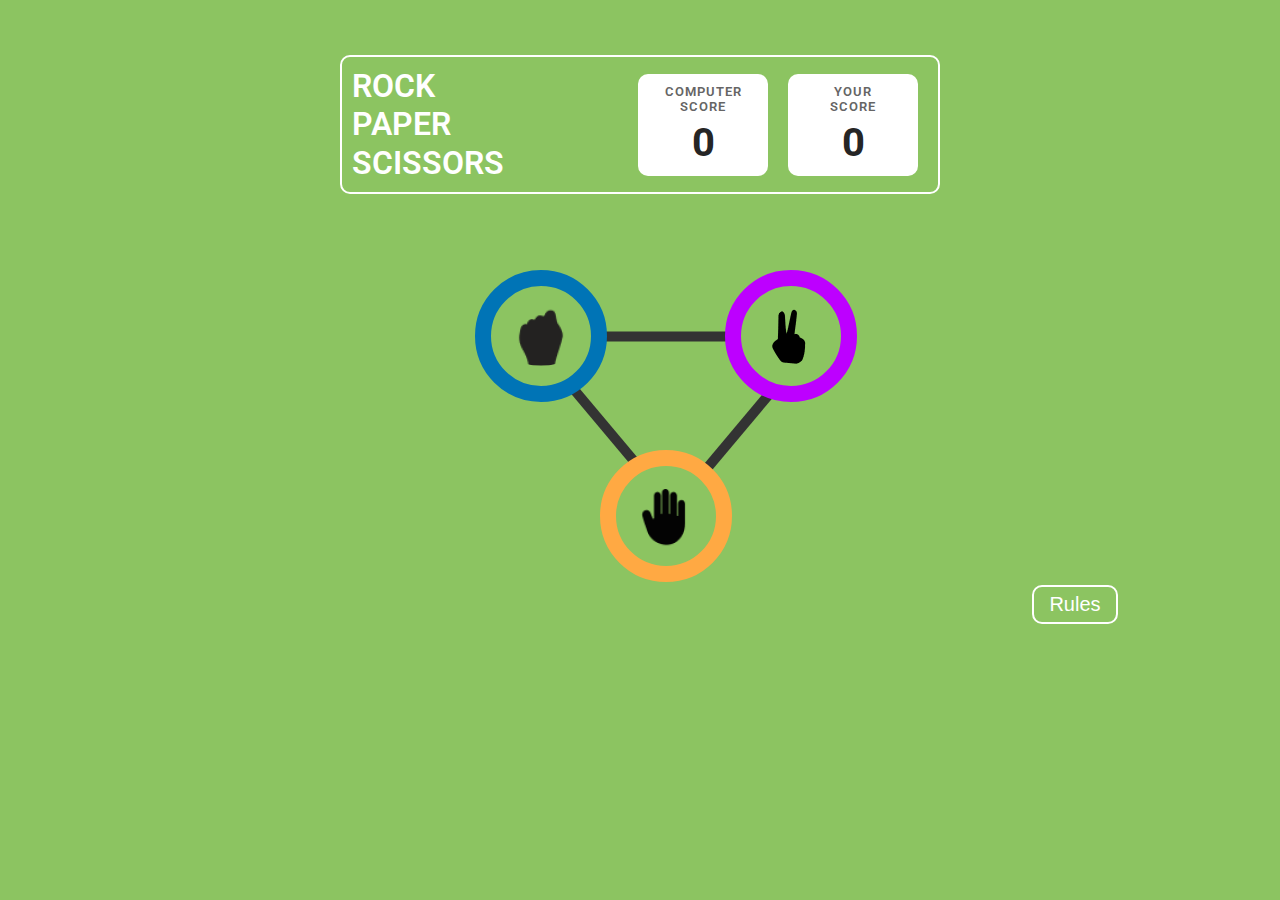
<file: index.html>
<!DOCTYPE html>
<html lang="en">
<head>
    <meta charset="UTF-8">
    <meta name="viewport" content="width=device-width, initial-scale=1.0">
    <title>Rock Paper Scissors</title>
    <link rel="stylesheet" href="./styles.css">
    <link rel="preconnect" href="https://fonts.googleapis.com">
    <link rel="preconnect" href="https://fonts.gstatic.com" crossorigin>
    <link href="https://fonts.googleapis.com/css2?family=Dangrek&family=Roboto:ital,wght@0,100;0,300;0,400;0,500;0,700;0,900;1,100;1,300;1,400;1,500;1,700;1,900&display=swap" rel="stylesheet">
</head>
<body>
    <div class="game-container">
        <div class="scoreboard">
            <div class="title">
                <h3>ROCK</h3>
                <h3>PAPER</h3>
                <h3>SCISSORS</h3>
            </div>
            <div class="score">
                <p>COMPUTER</p>
                <p>SCORE</p>
                <span id="computer-score">0</span>
            </div>
            <div class="score">
                <p>YOUR</p>
                <p>SCORE</p>
                <span id="player-score">0</span>
            </div>
        </div>
        <div id="all-choices" class="">
            <div id="choices" class="choices">
                <div id="rock" class="choice">
                    <img src="./images/rock-icon.png" alt="Rock">
                </div>
                <div id="scissors" class="choice">
                    <img src="./images/scissors-icon.png" alt="Scissors">
                </div>
                <div id="paper" class="choice">
                    <img src="./images/paper-icon.png" alt="Paper">
                </div>
            </div>
            <!-- Connecting lines -->
            <div class="line line-rock-scissors"></div>
            <div class="line line-scissors-paper"></div>
            <div class="line line-paper-rock"></div>
        </div>
        <div id="result" class="result hidden">
            <div class="player-section">
                <p>YOU PICKED</p>
                <div id="player-choice" class="choice-result"></div>
            </div>
            <div class="full-result-text">
                <p id="result-text"></p>
                <p id="result-text-extra" class="result-text-extra">AGAINST PC</p>
                <button id="play-again" class="hidden">PLAY AGAIN</button>
            </div>
            <div class="computer-section">
                <p>PC PICKED</p>
                <div id="computer-choice" class="choice-result"></div>
            </div>
        </div>
        <div class="buttons">
            <button id="rules">Rules</button>
            <button id="next" class="next hidden">Next</button>
        </div>
        <div id="full-game-rules" class="hidden ">
            <div id="close" class="close">
                X
            </div>
            <div class="gameRules">
                <h4>GAME RULES</h4>
                <ul>
                    <li>
                        Rock beats scissors, scissors beat paper, and paper beats rock.
                    </li>
                    <li>
                        Agree ahead of time whether you’ll count off “rock, paper, scissors, shoot” or just “rock, paper, scissors.”
                    </li>
                    <li>
                        Use rock, paper, scissors to settle minor decisions or simply play to pass the time
                    </li>
                    <li>
                        If both players lay down the same hand, each player lays down another hand
                    </li>
                </ul>
            </div>
        </div>
    </div>
    <script src="./script.js"></script>
</body>
</html>
</file>
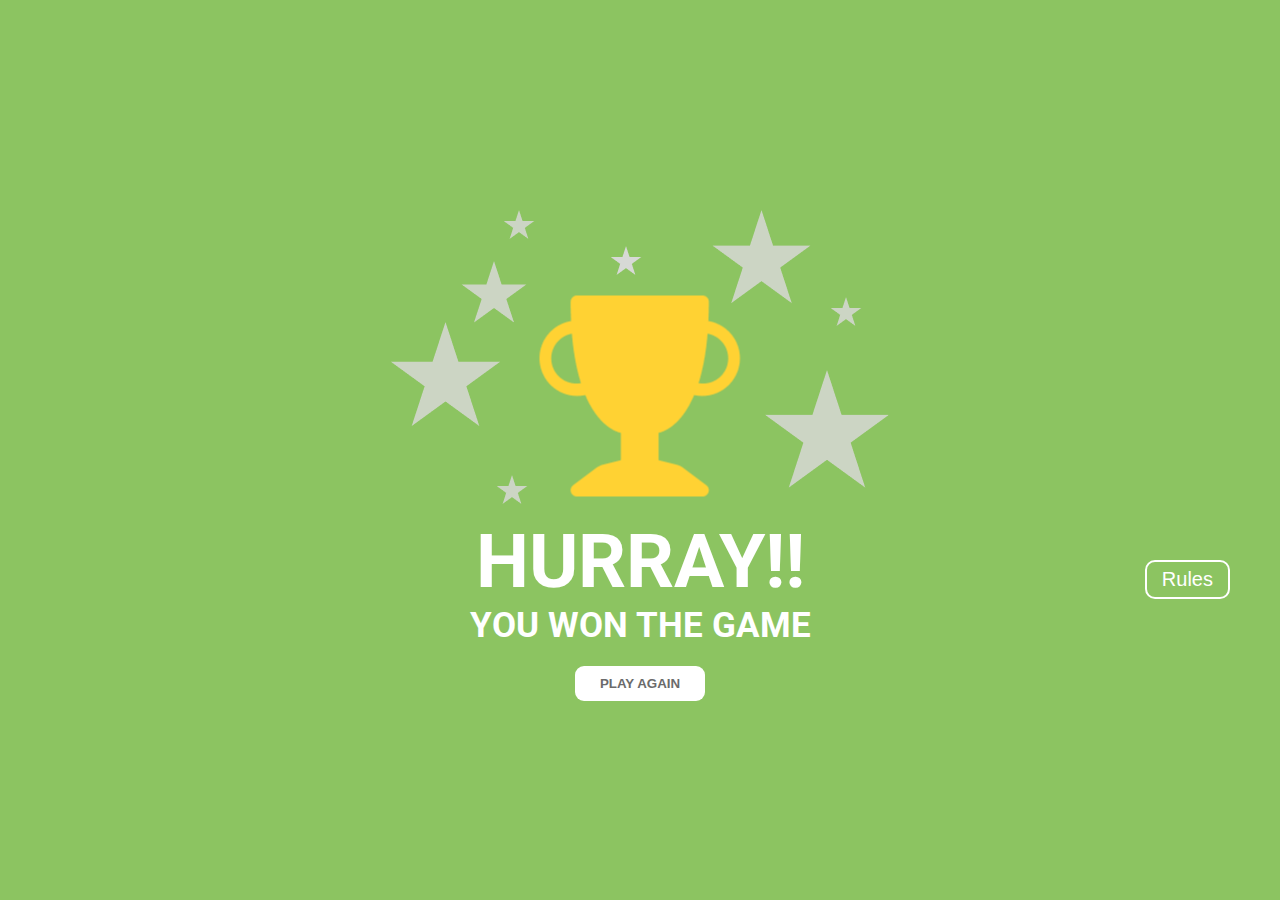
<file: celeb.html>
<!DOCTYPE html>
<html>
    <head>
        <meta charset="utf-8">
        <meta http-equiv="X-UA-Compatible" content="IE=edge">
        <title>Rock Paper Scissors</title>
        <meta name="description" content="">
        <meta name="viewport" content="width=device-width, initial-scale=1">
        <link rel="stylesheet" href="./styles.css">
        <link rel="preconnect" href="https://fonts.googleapis.com">
        <link rel="preconnect" href="https://fonts.gstatic.com" crossorigin>
        <link href="https://fonts.googleapis.com/css2?family=Dangrek&family=Roboto:ital,wght@0,100;0,300;0,400;0,500;0,700;0,900;1,100;1,300;1,400;1,500;1,700;1,900&display=swap" rel="stylesheet">
    </head>
    <body>
        <div class="celebrations-page">
            <div class="celebrations">
                <img id="stars" src="./images/stars.png" alt="stars">
                <img id="trophy" src="./images/trophy.png" alt="trophy">
            </div>
            <div class="celebrations-text">
                <h1>HURRAY!!</h1>
                <h2>YOU WON THE GAME</h2>
            </div>
            <div>
                <button id="play-again-celebrations">PLAY AGAIN</button>
            </div>
            <div id="celebration-full-game-rules" class="hidden">
                <div id="celebration-close" class="close">
                    X
                </div>
                <div class="gameRules">
                    <h4>GAME RULES</h4>
                    <ul>
                        <li>
                            Rock beats scissors, scissors beat paper, and paper beats rock.
                        </li>
                        <li>
                            Agree ahead of time whether you’ll count off “rock, paper, scissors, shoot” or just “rock, paper, scissors.”
                        </li>
                        <li>
                            Use rock, paper, scissors to settle minor decisions or simply play to pass the time
                        </li>
                        <li>
                            If both players lay down the same hand, each player lays down another hand
                        </li>
                    </ul>
                </div>
            </div>
            <button id="celebration-rules">Rules</button>
        </div>
        <script src="./script.js" ></script>
    </body>
</html>
</file>
<file: styles.css>
body {
    font-family: 'Roboto', sans-serif;
    background-color: #8CC461;
    display: flex;
    justify-content: center;
    align-items: center;
    height: 100vh;
    margin: 0;
}

.game-container {
    display: flex;
    flex-direction: column;
    width: 90%; 
    height: 90%;
    text-align: center;
    color: #FFFFFF;
    margin-top: 0;
}

.scoreboard {
    width: 50%;
    display: flex;
    justify-content: space-between;
    align-items: center;
    padding: 10px;
    border: 2px solid #FFFFFF;
    border-radius: 10px;
    margin: auto;
    margin-top: 10px;
}

.title {
    flex-grow: 1;
    text-align: left;
}

.title h3 {
    font-size: 2rem;
    margin: 0;
    line-height: 1.2;
    color: white;
    font-weight: 600;
}

.score {
    background-color:#FFFFFF;
    border-radius: 10px;
    padding: 10px 20px;
    text-align: center;
    margin-left: 10px;
    margin-right: 10px;
}

.score p {
    margin: 0;
    color: #656565;
    font-size: 0.8rem;
    text-transform: uppercase;
    letter-spacing: 1px;
    font-weight: 600;
}

.score span {
    display: block;
    font-size: 2.5rem;
    color:#252525;
    margin-top: 5px;
    font-weight: 700;
    width: 90px;
}

.choice {
    width: 100px;
    height: 100px;
    border-radius: 50%;
    display: flex;
    justify-content: center;
    align-items: center;
    overflow: hidden;
    cursor: pointer;
}

.winner {
    position: relative;
    border-radius: 50%;
    z-index: -1;    
    box-shadow: 0 0 0 30px #2E9A25, /* Inner ring */
                0 0 0 50px #39a735, /* Middle ring */
                0 0 0 70px #64c24a; /* Outer ring */
}


#rock{
    height: 100px;
    width: 100px;
    position: absolute;
    top: 270px; 
    left: 475px;
    border: 16px solid #0074B6;
    z-index: 1;
}

#scissors{
    position: absolute;
    top: 270px; 
    left: 725px;
    border: 16px solid #BD00FF;
    z-index: 1;

}

#paper{
    position: absolute;
    top: 450px; 
    left: 600px;
    border: 16px solid #FFA943;
    z-index: 1;
}

.rock{
    width: 100px;
    height: 100px;
    border-radius: 50%;
    display: flex;
    justify-content: center;
    align-items: center;
    overflow: hidden;
    border: 16px solid #0074B6;
}

.scissors{
    width: 100px;
    height: 100px;
    border-radius: 50%;
    display: flex;
    justify-content: center;
    align-items: center;
    overflow: hidden;
    border: 16px solid #BD00FF;
}

.paper{
    width: 100px;
    height: 100px;
    border-radius: 50%;
    display: flex;
    justify-content: center;
    align-items: center;
    overflow: hidden;
    border: 16px solid #FFA943;
}

.choice img {
    object-fit: contain;
    border-radius: 50%;
}

.line {
    position: absolute;
    background-color: #333;
    width: 5px;
}

.line-rock-scissors {
    top: 275px;
    left: 665px;
    transform: translateX(-50%) rotate(90deg);
    height: 123px;
    width: 10px;
}

.line-scissors-paper {
    top: 379px;
    left: 740px;
    transform: translateX(-50%) rotate(40deg);
    height: 100px;
    width: 10px;
}

.line-paper-rock {
    top: 379px;
    left: 595px;
    transform: translateX(50%) rotate(-40deg);
    height: 95px;
    width: 10px;
}

.result {
    position: absolute;
    top: 47%;
    left: 30%;
    display: flex;
    justify-content: center;
    align-items: center;
    text-align: center;
    gap: 50px;
}

.player-section, .computer-section {
    display: flex;
    flex-direction: column;
    align-items: center;
    font-weight: 600;
}

.choice-result {
    width: 100px;
    height: 100px;
    border-radius: 50%;
    display: flex;
    justify-content: center;
    align-items: center;
    overflow: hidden;
}

#result-text {
    font-size: 2rem;
    font-weight: 800;
    margin: 0 20px;
    margin-top: 130px;
}

#result-text-extra {
    font-size: 1.2rem;
    font-weight: 800;
    margin: 0 20px;
}

.full-result-text{
    display: flex;
    flex-direction: column;
    align-items: center;
}


.hidden {
    display: none;
}


#play-again {
    margin-top: 20px;
    width: 130px;
    background-color: #FFFFFF;
    color: #6B6B6B;
    padding: 10px 10px;
    border: none;
    border-radius: 9px;
    cursor: pointer;
    font-weight: 600;
}

#play-again-celebrations {
    margin-top: 20px;
    width: 130px;
    background-color: #FFFFFF;
    color: #6B6B6B;
    padding: 10px 10px;
    border: none;
    border-radius: 9px;
    cursor: pointer;
    font-weight: 600;
}

.celebrations-page{
    display: flex;
    flex-direction: column;
    align-items: center;
}

.celebrations {
    display: flex;
    justify-content: center;
    align-items: center;
    margin: 10px;
}

#trophy {
    position: absolute; /* Position the trophy absolutely */
    top: 44%; /* Adjust top position as needed */
    left: 50%; /* Adjust left position as needed */
    transform: translate(-50%, -50%); /* Center the trophy */
}

#stars {
    position: relative; /* Make the stars relative to the container */
    z-index: -1; /* Place the stars behind the trophy */
}

.celebrations-text{
    text-align: center;
    color: #FFFFFF;
    font-weight: 600;
}

.celebrations-text h1{
    font-size: 75px;
    margin: 0px;
}

.celebrations-text h2{
    font-size: 35px;
    margin: 0px;
}

.buttons{
    position: absolute;
    align-items: left;
    top: 560px;
    right: 50px;
    margin-top: 20px;
    width: 300px;
    background-color: transparent;  
    color: #FFFFFF;
    padding: 5px 5px;
    border-radius: 9px;
    font-weight: 600;
}

#rules{
    border-radius: 10px;
    font-size: 20px;
    padding: 6px 15px;
    background-color: transparent;  
    color: #FFFFFF;
    border: 2px solid #FFFFFF;
    cursor: pointer;
    /* float: right; */
}

#next{
    border-radius: 10px;
    margin-left:20px ;
    font-size: 20px;
    padding: 6px 15px;
    background-color: transparent;  
    color: #FFFFFF;
    border: 2px solid #FFFFFF;
    cursor: pointer;
    /* float: right; */
}



#celebration-rules{
    position: absolute;
    top: 560px;
    right: 50px;
    border-radius: 10px;
    font-size: 20px;
    padding: 6px 15px;
    background-color: transparent;  
    color: #FFFFFF;
    border: 2px solid #FFFFFF;
    cursor: pointer;
    float: right;
}

#full-game-rules{
    position: absolute;
    top: 230px;
    right: 50px;
}

#celebration-full-game-rules{
    color: #FFFFFF;
    position: absolute;
    top: 220px;
    right: 50px;
}

.gameRules{
    text-align: center;
    background-color: #004429;
    border-radius: 13px;
    border: 7px solid #FFFFFF;
    padding: 10px;
    width: 250px;
    padding-right: 20px;
}

.close{
    text-align: center;
    font-family: "Dangrek", sans-serif;
    font-weight: 400;
    font-size: 30px;
    position: fixed;
    background-color:#FF0000;
    border-radius: 50%;
    border: 7px solid #FFFFFF;
    width: 55px;
    top: 190px;
    right: 20px;
    z-index: 1;
    cursor: pointer;
}

.gameRules h4{
    font-size: 20px;
}


.gameRules li{
    padding-top: 4px;
    padding-bottom: 4px;
    text-align: left;
    font-size: 13px;
    list-style-type:square;
    list-style-position: outside;
}

li::marker {
    color: #FFD600;
}
</file>
